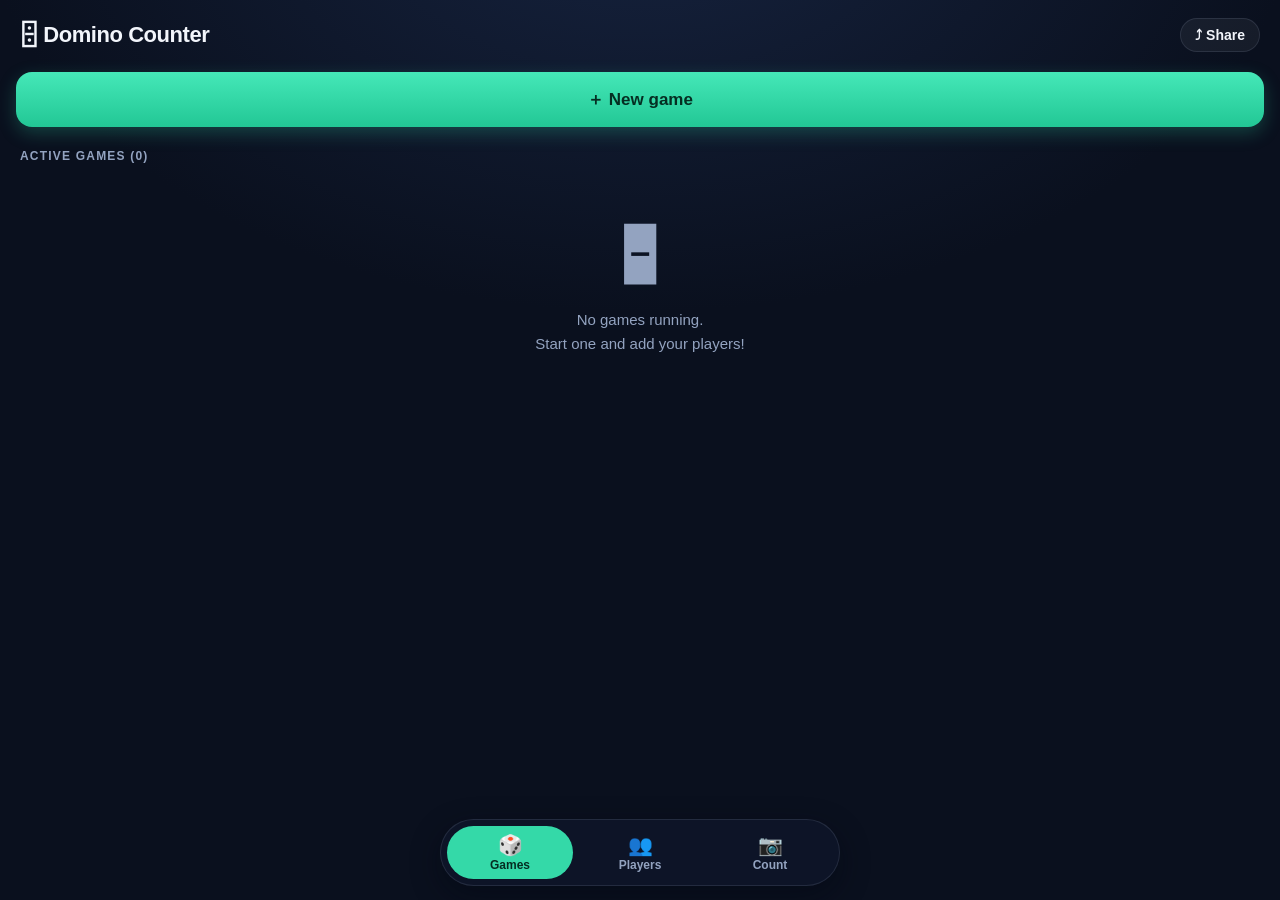
<file: index.html>
<!doctype html>
<html lang="en">
<head>
  <meta charset="UTF-8" />
  <meta name="viewport" content="width=device-width, initial-scale=1.0, maximum-scale=1.0, user-scalable=no, viewport-fit=cover" />
  <title>Domino Eye Counter</title>
  <meta name="description" content="Count domino pips with your camera and keep score across games and players." />
  <meta name="theme-color" content="#0a101e" />
  <meta name="apple-mobile-web-app-capable" content="yes" />
  <meta name="mobile-web-app-capable" content="yes" />
  <meta name="apple-mobile-web-app-status-bar-style" content="black-translucent" />
  <meta name="apple-mobile-web-app-title" content="Domino" />
  <link rel="manifest" href="manifest.webmanifest" />
  <link rel="apple-touch-icon" href="icon-180.png" />
  <link rel="icon" type="image/png" href="icon-192.png" />
  <link rel="stylesheet" href="style.css" />
</head>
<body>
  <header class="app-header">
    <h1>🁫 Domino Counter</h1>
    <button class="icon-btn" data-action="share" title="Share with friends" aria-label="Share">⤴︎ Share</button>
  </header>

  <main id="view"></main>

  <nav class="tabs" id="tabs">
    <button data-tab="games" class="active"><span class="tab-icon">🎲</span>Games</button>
    <button data-tab="players"><span class="tab-icon">👥</span>Players</button>
    <button data-tab="counter"><span class="tab-icon">📷</span>Count</button>
  </nav>

  <!-- Camera overlay -->
  <div id="camera" class="camera" hidden>
    <div class="camera-header">
      <button class="icon-btn" data-action="camera-close">✕ Close</button>
      <span id="camera-title" class="camera-title"></span>
      <button class="icon-btn" data-action="camera-polarity" id="polarity-btn" title="Pip color">Auto</button>
    </div>
    <div class="camera-stage">
      <video id="camera-video" playsinline muted hidden></video>
      <canvas id="camera-canvas"></canvas>
      <div id="camera-error" class="camera-error" hidden></div>
    </div>
    <div class="camera-controls">
      <div class="count-row">
        <button class="step-btn" data-action="camera-minus" hidden>−</button>
        <div class="count-display"><span id="camera-count">0</span><small>eyes</small></div>
        <button class="step-btn" data-action="camera-plus" hidden>＋</button>
      </div>
      <div class="camera-hint" id="camera-hint">Point the camera at the tiles, then capture</div>
      <div class="camera-buttons">
        <button class="btn ghost" data-action="camera-retake" hidden>↺ Retake</button>
        <button class="shutter" data-action="camera-capture" aria-label="Take the picture and count"><span class="shutter-core"></span></button>
        <button class="btn primary big" data-action="camera-confirm" hidden>✓ Use count</button>
      </div>
    </div>
  </div>

  <div id="modal-root"></div>

  <script src="detector.js"></script>
  <script src="app.js"></script>
</body>
</html>
</file>
<file: style.css>
/* Domino Eye Counter — "domino night" design system.
 *
 * Deep ink-navy stage, glassy layered cards, a single mint accent plus
 * gold for winners. Big type and big touch targets throughout: sleek is
 * never allowed to beat legible.
 */

:root {
  --bg0: #0a101e;
  --bg1: #16233f;
  --card: rgba(255, 255, 255, 0.05);
  --card-solid: #141e33;
  --card-2: #1c2947;
  --line: rgba(148, 163, 184, 0.16);
  --line-soft: rgba(148, 163, 184, 0.09);
  --text: #f2f5fb;
  --muted: #93a3c0;
  --mint: #34d9a8;
  --mint-bright: #45e8b8;
  --mint-ink: #052e22;
  --mint-tint: rgba(52, 217, 168, 0.13);
  --gold: #f6c453;
  --gold-tint: rgba(246, 196, 83, 0.12);
  --red: #ff8080;
  --shadow: 0 10px 30px rgba(2, 6, 18, 0.45);
  --radius: 20px;
  --radius-sm: 14px;
}

* { box-sizing: border-box; margin: 0; padding: 0; -webkit-tap-highlight-color: transparent; }

/* The hidden attribute must beat author display rules (.camera is
 * display:flex, .btn is inline-flex, etc.), or overlays show on load. */
[hidden] { display: none !important; }

html, body { height: 100%; }

body {
  font-family: -apple-system, BlinkMacSystemFont, "Segoe UI", Roboto, "Helvetica Neue", sans-serif;
  background: var(--bg0);
  background-image: radial-gradient(1100px 700px at 50% -12%, var(--bg1) 0%, var(--bg0) 60%);
  background-attachment: fixed;
  color: var(--text);
  font-size: 16px;
  display: flex;
  flex-direction: column;
  overscroll-behavior: none;
}

button { font-family: inherit; }

:focus-visible { outline: 2px solid var(--mint); outline-offset: 2px; }

/* ------------------------------------------------------------- header */

.app-header {
  display: flex;
  align-items: center;
  justify-content: space-between;
  padding: calc(env(safe-area-inset-top, 0px) + 18px) 20px 8px;
}

.app-header h1 {
  font-size: 22px;
  font-weight: 800;
  letter-spacing: -0.02em;
}

main {
  flex: 1;
  overflow-y: auto;
  -webkit-overflow-scrolling: touch;
  padding: 12px 16px calc(env(safe-area-inset-bottom, 0px) + 118px);
}

/* Gentle entrance for freshly rendered views */
@media (prefers-reduced-motion: no-preference) {
  #view > * { animation: rise 0.24s ease both; }
  @keyframes rise {
    from { opacity: 0; transform: translateY(5px); }
    to { opacity: 1; transform: none; }
  }
}

/* --------------------------------------------------- floating tab dock */

.tabs {
  position: fixed;
  left: 50%;
  transform: translateX(-50%);
  bottom: calc(env(safe-area-inset-bottom, 0px) + 14px);
  width: min(400px, calc(100% - 28px));
  display: flex;
  gap: 4px;
  padding: 6px;
  background: rgba(15, 23, 42, 0.82);
  -webkit-backdrop-filter: blur(18px);
  backdrop-filter: blur(18px);
  border: 1px solid var(--line);
  border-radius: 999px;
  box-shadow: var(--shadow);
  z-index: 40;
}

.tabs button {
  flex: 1;
  display: flex;
  flex-direction: column;
  align-items: center;
  gap: 1px;
  padding: 8px 0 7px;
  border: none;
  background: transparent;
  color: var(--muted);
  font-size: 12px;
  font-weight: 700;
  border-radius: 999px;
  cursor: pointer;
  transition: background 0.18s ease, color 0.18s ease;
}

.tabs button.active {
  background: var(--mint);
  color: var(--mint-ink);
}

.tab-icon { font-size: 20px; line-height: 1.15; }

/* ------------------------------------------------------------ controls */

.btn {
  display: inline-flex;
  align-items: center;
  justify-content: center;
  gap: 8px;
  border: 1px solid var(--line);
  background: var(--card-2);
  color: var(--text);
  font-size: 16px;
  font-weight: 700;
  border-radius: var(--radius-sm);
  padding: 13px 18px;
  cursor: pointer;
  transition: transform 0.12s ease, opacity 0.12s ease;
}

.btn:active { transform: scale(0.97); }

.btn.primary {
  background: linear-gradient(180deg, var(--mint-bright), #22c795);
  border: none;
  color: var(--mint-ink);
  box-shadow: 0 6px 18px rgba(46, 217, 168, 0.25);
}

.btn.danger { color: var(--red); background: transparent; border-color: rgba(255, 128, 128, 0.35); }
.btn.ghost { background: transparent; }
.btn.big { font-size: 17px; padding: 16px 24px; border-radius: 16px; }
.btn.block { width: 100%; }

.icon-btn {
  background: var(--card);
  border: 1px solid var(--line);
  color: var(--text);
  border-radius: 999px;
  padding: 8px 14px;
  font-size: 14px;
  font-weight: 700;
  cursor: pointer;
  transition: transform 0.12s ease;
}

.icon-btn:active { transform: scale(0.96); }

.section-title {
  font-size: 12px;
  font-weight: 800;
  text-transform: uppercase;
  letter-spacing: 0.1em;
  color: var(--muted);
  margin: 22px 4px 10px;
}

.card {
  background: linear-gradient(180deg, rgba(255, 255, 255, 0.055), rgba(255, 255, 255, 0.02));
  border: 1px solid var(--line-soft);
  border-radius: var(--radius);
  padding: 16px;
  margin-bottom: 10px;
  box-shadow: inset 0 1px 0 rgba(255, 255, 255, 0.045);
}

.card.tappable { cursor: pointer; transition: transform 0.12s ease, background 0.12s ease; }
.card.tappable:active { transform: scale(0.985); background: var(--card-2); }

.empty {
  text-align: center;
  color: var(--muted);
  padding: 40px 20px;
  font-size: 15px;
  line-height: 1.6;
}

.empty .big-emoji { font-size: 52px; display: block; margin-bottom: 12px; }

/* ------------------------------------------------------------ avatars */

.avatar-img {
  border-radius: 50%;
  object-fit: cover;
  display: block;
  background: var(--card-2);
  box-shadow: 0 0 0 2px rgba(255, 255, 255, 0.08);
}

/* ---------------------------------------------------------- games list */

.game-row { display: flex; align-items: center; justify-content: space-between; gap: 12px; }
.game-row .info { min-width: 0; }
.game-row .name { font-weight: 800; font-size: 17px; letter-spacing: -0.01em; }
.game-row .sub { color: var(--muted); font-size: 13.5px; margin-top: 4px; overflow: hidden; text-overflow: ellipsis; white-space: nowrap; }
.chevron { color: var(--muted); font-size: 22px; }

.badge {
  display: inline-block;
  font-size: 10.5px;
  font-weight: 800;
  letter-spacing: 0.06em;
  border-radius: 999px;
  padding: 3px 9px;
  background: var(--mint-tint);
  color: var(--mint);
  vertical-align: 2px;
  margin-left: 8px;
}

.badge.done { background: rgba(148, 163, 184, 0.14); color: var(--muted); }

/* ---------------------------------------------------------- game detail */

.back-row { display: flex; align-items: center; gap: 10px; margin-bottom: 12px; }
.back-row h2 { font-size: 21px; font-weight: 800; letter-spacing: -0.02em; flex: 1; min-width: 0; overflow: hidden; text-overflow: ellipsis; white-space: nowrap; }

.game-meta { color: var(--muted); font-size: 13px; margin-bottom: 16px; display: flex; align-items: center; gap: 6px; flex-wrap: wrap; }

.rule-chip {
  background: var(--card);
  border: 1px solid var(--line);
  color: var(--muted);
  border-radius: 999px;
  padding: 5px 12px;
  font-size: 12.5px;
  font-weight: 700;
  cursor: pointer;
  transition: transform 0.12s ease;
}
.rule-chip:active { transform: scale(0.95); }

.score-row { display: flex; align-items: center; gap: 14px; }
.score-row .avatar { font-size: 32px; }
.score-row .avatar-img { width: 44px; height: 44px; }
.score-row .who { flex: 1; min-width: 0; }
.score-row .who .name { font-weight: 800; font-size: 17px; }
.score-row .who .sub { color: var(--muted); font-size: 12.5px; margin-top: 3px; }
.score-row .total {
  font-size: 30px;
  font-weight: 800;
  font-variant-numeric: tabular-nums;
  letter-spacing: -0.02em;
}
.score-row .actions { display: flex; gap: 8px; }
.score-row .actions button {
  width: 48px;
  height: 48px;
  font-size: 21px;
  border-radius: 15px;
  border: 1px solid var(--line);
  background: var(--card-2);
  color: var(--text);
  cursor: pointer;
  transition: transform 0.12s ease;
}
.score-row .actions button:active { transform: scale(0.93); }
.score-row .actions .cam {
  background: linear-gradient(180deg, var(--mint-bright), #22c795);
  border: none;
  box-shadow: 0 5px 14px rgba(46, 217, 168, 0.25);
}

.target-banner {
  background: var(--mint-tint);
  border: 1px solid rgba(52, 217, 168, 0.35);
  color: var(--mint);
  border-radius: var(--radius-sm);
  padding: 13px 16px;
  font-size: 14.5px;
  font-weight: 700;
  margin-bottom: 12px;
}

.win-banner {
  text-align: center;
  background: var(--gold-tint);
  border: 1px solid rgba(246, 196, 83, 0.45);
  color: var(--gold);
  border-radius: var(--radius);
  padding: 18px;
  font-size: 18px;
  font-weight: 800;
  margin-bottom: 14px;
  text-shadow: 0 0 24px rgba(246, 196, 83, 0.35);
}

.btn-row { display: flex; gap: 10px; margin-top: 18px; }
.btn-row .btn { flex: 1; }

/* ----------------------------------------------------------- scoreboard */

.scoreboard-card { padding: 10px 8px 4px; overflow-x: auto; }

table.scoreboard {
  width: 100%;
  border-collapse: collapse;
  font-variant-numeric: tabular-nums;
}

.scoreboard th, .scoreboard td {
  padding: 8px 8px;
  text-align: center;
  font-size: 15px;
  min-width: 46px;
}

.scoreboard thead th { color: var(--muted); font-size: 11px; font-weight: 700; padding-bottom: 6px; }
.scoreboard thead th .avatar { display: block; font-size: 21px; line-height: 1.25; }
.scoreboard thead th .avatar-img { width: 26px; height: 26px; margin: 0 auto 3px; }
.scoreboard thead th .nm { display: block; max-width: 68px; overflow: hidden; text-overflow: ellipsis; white-space: nowrap; margin: 2px auto 0; }

.scoreboard tbody tr:nth-child(odd) td { background: rgba(255, 255, 255, 0.03); }
.scoreboard tbody tr td:first-child { border-radius: 8px 0 0 8px; }
.scoreboard tbody tr td:last-child { border-radius: 0 8px 8px 0; }

.scoreboard td.rnd, .scoreboard tfoot th { color: var(--muted); font-size: 11.5px; font-weight: 800; min-width: 26px; }
.scoreboard td.cell.best { color: var(--mint); font-weight: 800; }
.scoreboard td.cell.empty { color: var(--line); }

.scoreboard tfoot td {
  font-weight: 800;
  font-size: 17px;
  padding-top: 10px;
  border-top: 1px solid var(--line);
}
.scoreboard tfoot td.lead { color: var(--gold); }

.hint-line { text-align: center; color: var(--muted); font-size: 11.5px; padding: 6px 0 8px; opacity: 0.8; }

/* Score total pop on update */
@keyframes pop {
  0% { transform: scale(1); }
  40% { transform: scale(1.3); color: var(--mint); }
  100% { transform: scale(1); }
}
.total.pop { animation: pop 0.45s ease; }

/* ------------------------------------------------------------- players */

.player-row { display: flex; align-items: center; gap: 13px; }
.player-row .rank { width: 28px; text-align: center; font-weight: 800; font-size: 15px; color: var(--muted); }
.player-row .avatar { font-size: 30px; }
.player-row .avatar-img { width: 42px; height: 42px; }
.player-row .who { flex: 1; min-width: 0; }
.player-row .who .name { font-weight: 800; font-size: 16.5px; }
.player-row .who .sub { color: var(--muted); font-size: 12.5px; margin-top: 2px; }
.player-row .pts { font-size: 22px; font-weight: 800; font-variant-numeric: tabular-nums; }
.player-row .menu {
  background: none;
  border: none;
  color: var(--muted);
  font-size: 20px;
  cursor: pointer;
  padding: 8px 10px;
}

.avatar-btn { background: none; border: none; padding: 0; cursor: pointer; font-size: 30px; line-height: 1; }

/* ----------------------------------------------------------- counter tab */

.counter-hero { text-align: center; padding: 34px 8px 8px; }
.counter-hero .big-emoji { font-size: 64px; display: block; margin-bottom: 14px; filter: drop-shadow(0 8px 24px rgba(52, 217, 168, 0.2)); }
.counter-hero h2 { font-size: 24px; font-weight: 800; letter-spacing: -0.02em; }
.counter-hero p { color: var(--muted); font-size: 15px; margin: 12px 0 22px; line-height: 1.6; }

/* ------------------------------------------------------- camera overlay */

.camera {
  position: fixed;
  inset: 0;
  background: #000;
  z-index: 50;
  display: flex;
  flex-direction: column;
}

.camera-header {
  display: flex;
  align-items: center;
  justify-content: space-between;
  gap: 10px;
  padding: calc(env(safe-area-inset-top, 0px) + 12px) 16px 12px;
}

.camera-header .icon-btn {
  background: rgba(15, 23, 42, 0.65);
  -webkit-backdrop-filter: blur(12px);
  backdrop-filter: blur(12px);
}

.camera-title {
  font-size: 14px;
  font-weight: 700;
  color: var(--muted);
  text-align: center;
  flex: 1;
  min-width: 0;
  overflow: hidden;
  text-overflow: ellipsis;
  white-space: nowrap;
}

.camera-stage {
  flex: 1;
  position: relative;
  min-height: 0;
  display: flex;
  align-items: center;
  justify-content: center;
}

#camera-canvas { max-width: 100%; max-height: 100%; }

.camera-error {
  position: absolute;
  inset: 0;
  display: flex;
  align-items: center;
  justify-content: center;
  text-align: center;
  padding: 28px;
  color: var(--muted);
  font-size: 15.5px;
  line-height: 1.7;
}

.camera-controls {
  padding: 14px 18px calc(env(safe-area-inset-bottom, 0px) + 18px);
  background: linear-gradient(180deg, rgba(10, 16, 30, 0.55), var(--bg0) 45%);
}

.count-row {
  display: flex;
  align-items: center;
  justify-content: center;
  gap: 26px;
}

.count-display { text-align: center; min-width: 110px; }
.count-display span {
  font-size: 58px;
  font-weight: 800;
  line-height: 1;
  font-variant-numeric: tabular-nums;
  letter-spacing: -0.03em;
}
.count-display small {
  display: block;
  color: var(--muted);
  font-size: 11.5px;
  font-weight: 800;
  text-transform: uppercase;
  letter-spacing: 0.14em;
  margin-top: 4px;
}

.step-btn {
  width: 58px;
  height: 58px;
  border-radius: 50%;
  font-size: 26px;
  border: 1px solid var(--line);
  background: var(--card-2);
  color: var(--text);
  cursor: pointer;
  transition: transform 0.12s ease;
}
.step-btn:active { transform: scale(0.92); }

.camera-hint { text-align: center; color: var(--muted); font-size: 14px; margin: 10px 0 14px; }

.camera-buttons { display: flex; gap: 12px; justify-content: center; align-items: center; }
.camera-buttons .btn { flex: 1; max-width: 240px; }

/* Camera-app style shutter: universally recognizable */
.shutter {
  width: 76px;
  height: 76px;
  border-radius: 50%;
  border: 4px solid #fff;
  background: transparent;
  display: flex;
  align-items: center;
  justify-content: center;
  cursor: pointer;
  padding: 0;
  transition: transform 0.12s ease;
}
.shutter:active { transform: scale(0.9); }
.shutter .shutter-core {
  width: 58px;
  height: 58px;
  border-radius: 50%;
  background: #fff;
  display: block;
}

/* --------------------------------------------------------- bottom sheets */

.modal-backdrop {
  position: fixed;
  inset: 0;
  background: rgba(4, 8, 18, 0.65);
  -webkit-backdrop-filter: blur(4px);
  backdrop-filter: blur(4px);
  z-index: 60;
  display: flex;
  align-items: flex-end;
  justify-content: center;
}

.modal {
  background: #131d33;
  border: 1px solid var(--line-soft);
  border-bottom: none;
  border-radius: 26px 26px 0 0;
  width: 100%;
  max-width: 520px;
  max-height: 86vh;
  overflow-y: auto;
  padding: 10px 20px calc(env(safe-area-inset-bottom, 0px) + 22px);
  box-shadow: 0 -14px 44px rgba(2, 6, 18, 0.55);
}

@media (prefers-reduced-motion: no-preference) {
  .modal { animation: sheet-up 0.26s cubic-bezier(0.2, 0.9, 0.3, 1) both; }
  @keyframes sheet-up {
    from { transform: translateY(28px); opacity: 0.4; }
    to { transform: none; opacity: 1; }
  }
}

/* Grabber handle */
.modal::before {
  content: "";
  display: block;
  width: 38px;
  height: 4.5px;
  border-radius: 999px;
  background: var(--line);
  margin: 4px auto 16px;
}

.modal h3 { font-size: 19px; font-weight: 800; letter-spacing: -0.01em; margin-bottom: 16px; }

.field { margin-bottom: 16px; }
.field > label {
  display: block;
  font-size: 12.5px;
  font-weight: 800;
  text-transform: uppercase;
  letter-spacing: 0.07em;
  color: var(--muted);
  margin-bottom: 8px;
}

.field input[type="text"], .field input[type="number"], .field select {
  width: 100%;
  background: var(--card-2);
  border: 1px solid var(--line);
  color: var(--text);
  border-radius: var(--radius-sm);
  padding: 14px;
  font-size: 17px;
  font-family: inherit;
}

.field input:focus { outline: none; border-color: var(--mint); box-shadow: 0 0 0 3px var(--mint-tint); }

.check-list { display: flex; flex-direction: column; gap: 6px; }
.check-list label {
  display: flex;
  align-items: center;
  gap: 12px;
  background: var(--card-2);
  border: 1px solid var(--line-soft);
  border-radius: var(--radius-sm);
  padding: 12px 14px;
  font-size: 16px;
  font-weight: 600;
  cursor: pointer;
  transition: border-color 0.15s ease, background 0.15s ease;
}
.check-list label:has(input:checked) { border-color: var(--mint); background: var(--mint-tint); }
.check-list input { width: 20px; height: 20px; accent-color: var(--mint); flex-shrink: 0; }
.check-list .avatar-img { width: 26px; height: 26px; }

.inline-add { display: flex; gap: 8px; margin-top: 10px; }
.inline-add input { flex: 1; }

/* Segmented two-way toggle (e.g. winner rule) */
.seg {
  display: flex;
  gap: 4px;
  background: var(--card-2);
  border: 1px solid var(--line-soft);
  border-radius: var(--radius-sm);
  padding: 4px;
}
.seg-btn {
  flex: 1;
  border: none;
  background: transparent;
  color: var(--muted);
  font-size: 15px;
  font-weight: 700;
  padding: 11px 4px;
  border-radius: 11px;
  cursor: pointer;
  transition: background 0.15s ease, color 0.15s ease;
}
.seg-btn.active { background: var(--mint); color: var(--mint-ink); }

.menu-list { display: flex; flex-direction: column; gap: 9px; }

/* Manual entry sheet: who we're scoring + type-or-shoot row */
.sheet-player { display: flex; align-items: center; gap: 12px; margin-bottom: 16px; }
.sheet-player h3 { margin: 0; }
.sheet-player .avatar { font-size: 34px; line-height: 1; }
.sheet-player .avatar-img { width: 46px; height: 46px; }

.entry-row { display: flex; gap: 10px; margin-bottom: 16px; }
.entry-row input {
  flex: 1;
  min-width: 0;
  background: var(--card-2);
  border: 1px solid var(--line);
  color: var(--text);
  border-radius: var(--radius-sm);
  padding: 14px;
  font-size: 22px;
  font-weight: 700;
  font-variant-numeric: tabular-nums;
  font-family: inherit;
}
.entry-row input:focus { outline: none; border-color: var(--mint); box-shadow: 0 0 0 3px var(--mint-tint); }
.cam-shortcut {
  width: 58px;
  border: none;
  border-radius: var(--radius-sm);
  background: linear-gradient(180deg, var(--mint-bright), #22c795);
  box-shadow: 0 5px 14px rgba(46, 217, 168, 0.25);
  font-size: 24px;
  cursor: pointer;
  transition: transform 0.12s ease;
}
.cam-shortcut:active { transform: scale(0.93); }
</file>
